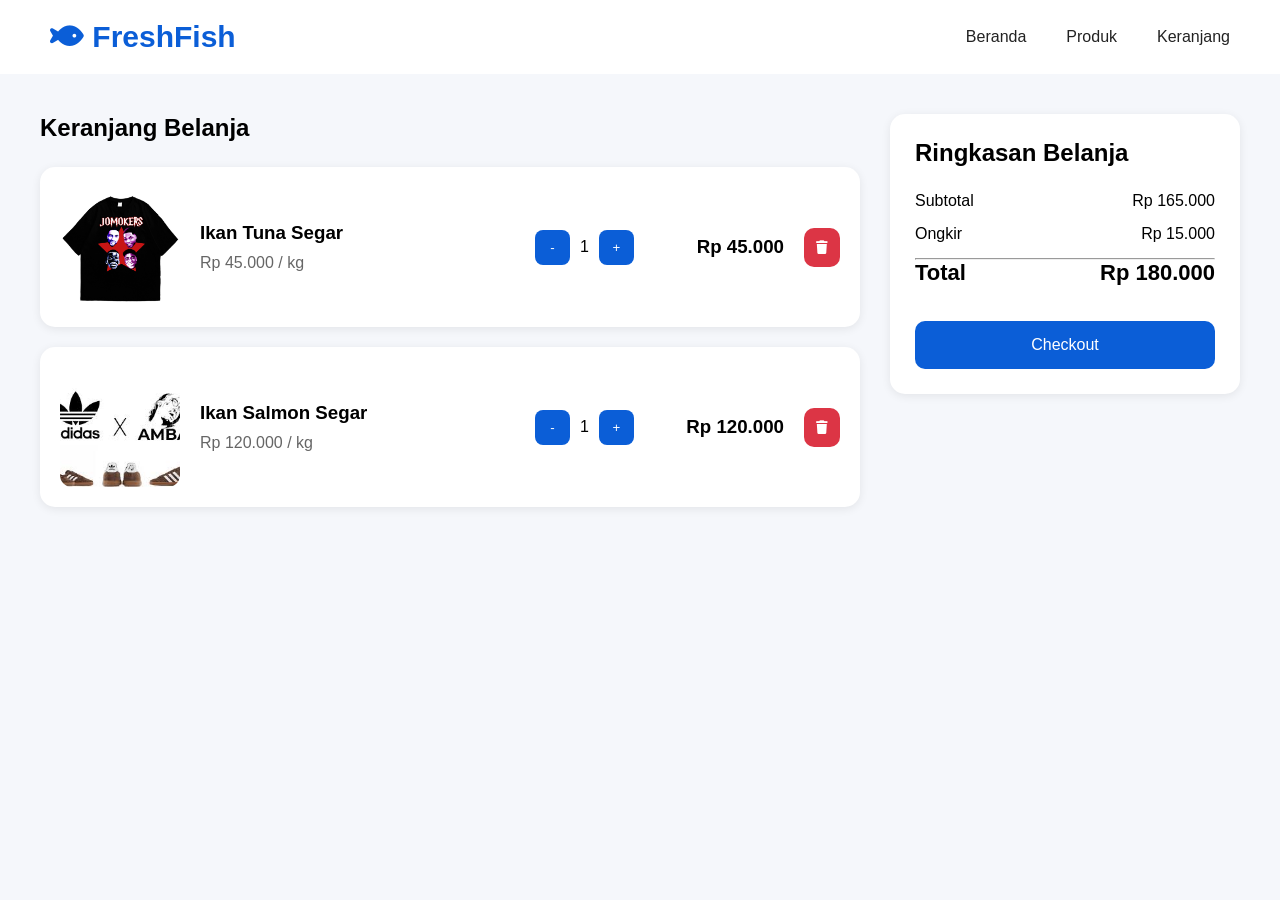
<file: cart.html>
<!DOCTYPE html>
<html lang="id">
<head>
    <meta charset="UTF-8">
    <meta name="viewport" content="width=device-width, initial-scale=1.0">
    <title>Keranjang Belanja - FreshFish</title>

    <link rel="stylesheet" href="css/style.css">

    <link rel="stylesheet"
    href="https://cdnjs.cloudflare.com/ajax/libs/font-awesome/6.5.1/css/all.min.css">
</head>

<body>

<nav class="navbar">

    <div class="logo">
        <i class="fas fa-fish"></i>
        FreshFish
    </div>

    <ul class="menu">
        <li><a href="index.html">Beranda</a></li>
        <li><a href="products.html">Produk</a></li>
        <li><a href="cart.html">Keranjang</a></li>
    </ul>

</nav>

<section class="cart-page">

    <!-- DAFTAR PRODUK -->

    <div class="cart-items">

        <h2>Keranjang Belanja</h2>

        <!-- ITEM 1 -->

        <div class="cart-card">

            <img src="images/tuna.jpg" alt="">

            <div class="cart-info">

                <h3>Ikan Tuna Segar</h3>

                <p>Rp 45.000 / kg</p>

            </div>

            <div class="quantity-box">

                <button>-</button>

                <span>1</span>

                <button>+</button>

            </div>

            <h3 class="subtotal">
                Rp 45.000
            </h3>

            <button class="delete-btn">
                <i class="fas fa-trash"></i>
            </button>

        </div>

        <!-- ITEM 2 -->

        <div class="cart-card">

            <img src="images/salmon.jpg" alt="">

            <div class="cart-info">

                <h3>Ikan Salmon Segar</h3>

                <p>Rp 120.000 / kg</p>

            </div>

            <div class="quantity-box">

                <button>-</button>

                <span>1</span>

                <button>+</button>

            </div>

            <h3 class="subtotal">
                Rp 120.000
            </h3>

            <button class="delete-btn">
                <i class="fas fa-trash"></i>
            </button>

        </div>

    </div>

    <!-- RINGKASAN -->

    <div class="summary-card">

        <h2>Ringkasan Belanja</h2>

        <div class="summary-row">
            <span>Subtotal</span>
            <span>Rp 165.000</span>
        </div>

        <div class="summary-row">
            <span>Ongkir</span>
            <span>Rp 15.000</span>
        </div>

        <hr>

        <div class="summary-row total">
            <span>Total</span>
            <span>Rp 180.000</span>
        </div>

        <a href="checkout.html">

            <button class="checkout-btn">

                Checkout

            </button>

        </a>

    </div>

</section>

</body>
</html>
</file>
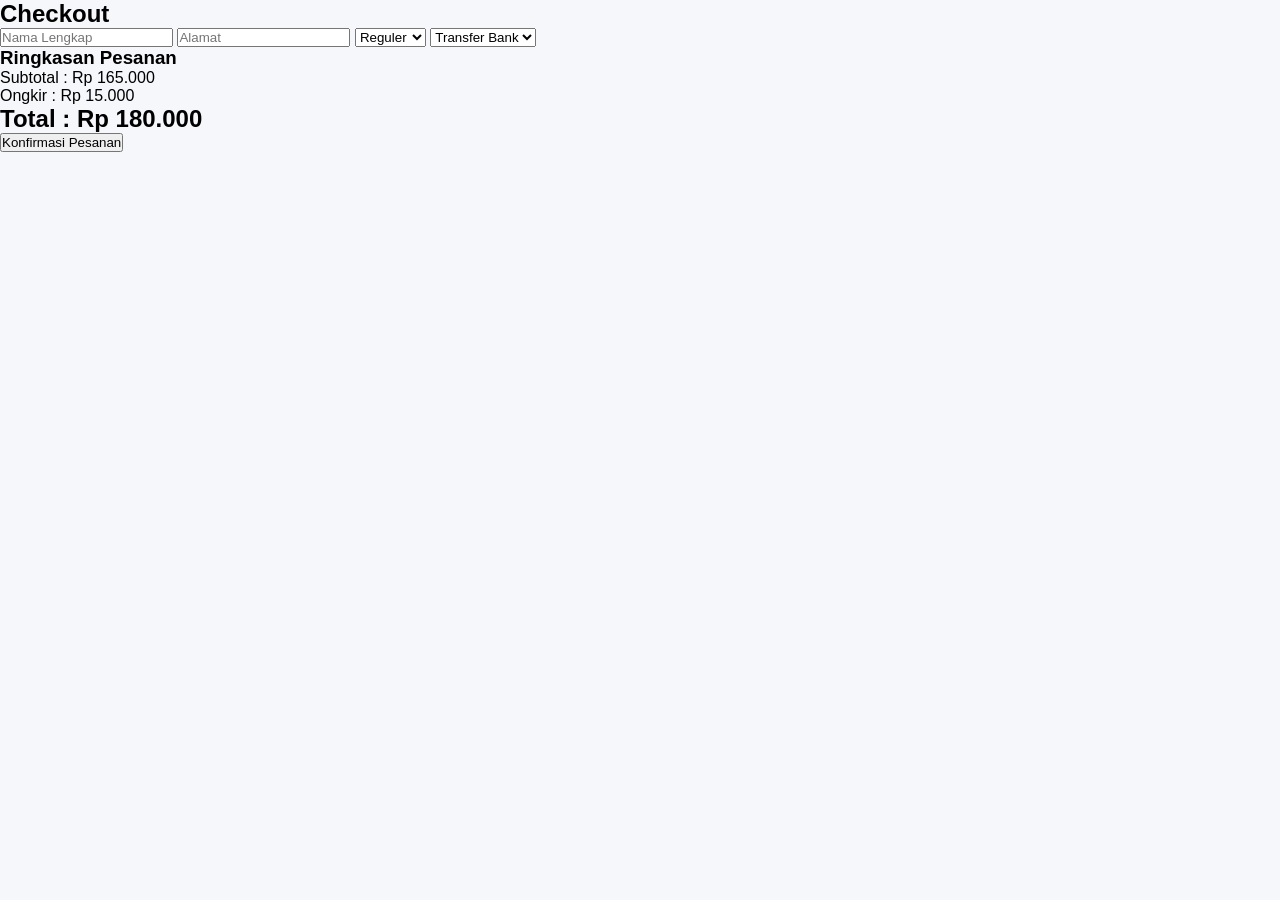
<file: checkout.html>
<!DOCTYPE html>
<html lang="id">
<head>
    <meta charset="UTF-8">
    <meta name="viewport" content="width=device-width, initial-scale=1.0">
    <title>Checkout</title>
    <link rel="stylesheet" href="css/style.css">
</head>
<body>

<section class="checkout">

    <h2>Checkout</h2>

    <input type="text" placeholder="Nama Lengkap">

    <input type="text" placeholder="Alamat">

    <select>
        <option>Reguler</option>
        <option>Express</option>
    </select>

    <select>
        <option>Transfer Bank</option>
        <option>E-Wallet</option>
    </select>

    <div class="summary">
        <h3>Ringkasan Pesanan</h3>

        <p>Subtotal : Rp 165.000</p>
        <p>Ongkir : Rp 15.000</p>
        <h2>Total : Rp 180.000</h2>
    </div>

    <a href="success.html">
        <button>Konfirmasi Pesanan</button>
    </a>

</section>

</body>
</html>
</file>
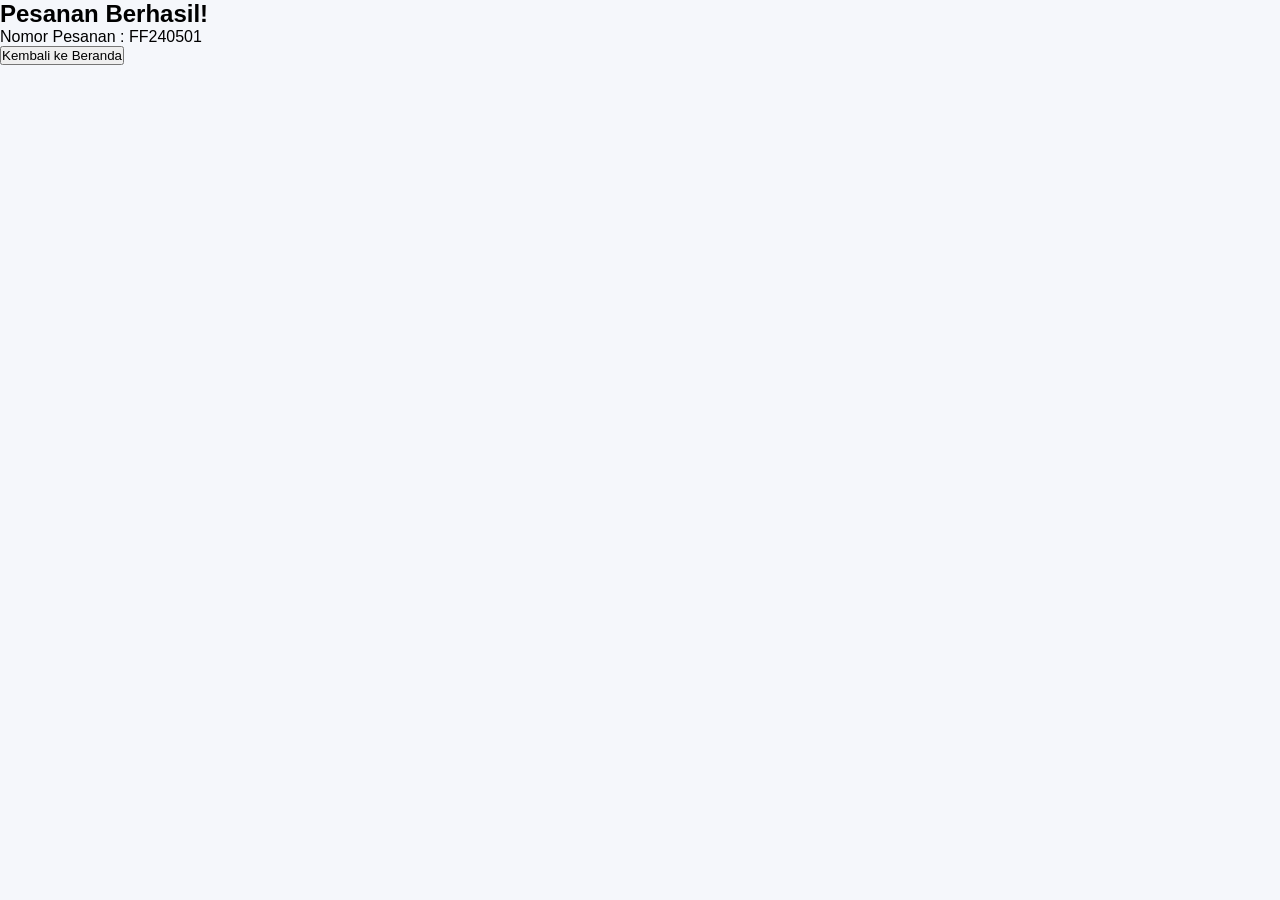
<file: success.html>
<!DOCTYPE html>
<html lang="id">
<head>
    <meta charset="UTF-8">
    <meta name="viewport" content="width=device-width, initial-scale=1.0">
    <title>Pesanan Berhasil</title>
    <link rel="stylesheet" href="css/style.css">
</head>
<body>

<section class="success">

    <h1>Pesanan Berhasil!</h1>

    <p>Nomor Pesanan : FF240501</p>

    <a href="index.html">
        <button>Kembali ke Beranda</button>
    </a>

</section>

</body>
</html>
</file>
<file: css/style.css>
*{
margin:0;
padding:0;
box-sizing:border-box;
font-family:'Segoe UI',sans-serif;
}

body{
background:#f5f7fb;
}

.navbar{
background:white;
padding:20px 50px;
display:flex;
justify-content:space-between;
align-items:center;
box-shadow:0 2px 10px rgba(0,0,0,.08);
}

.logo{
font-size:30px;
font-weight:bold;
color:#0b5ed7;
}

.menu{
display:flex;
gap:40px;
list-style:none;
}

.menu a{
text-decoration:none;
color:#222;
font-weight:500;
}

.right-nav{
display:flex;
align-items:center;
gap:15px;
}

.right-nav input{
padding:12px;
width:220px;
border:1px solid #ddd;
border-radius:10px;
}

.btn-login{
padding:12px 18px;
border:1px solid #ddd;
border-radius:10px;
text-decoration:none;
color:black;
}

.btn-daftar{
padding:12px 18px;
background:#0b5ed7;
color:white;
border-radius:10px;
text-decoration:none;
}

.hero{
display:flex;
align-items:center;
justify-content:space-between;
padding:80px;
}

.hero-text{
max-width:500px;
}

.hero h1{
font-size:72px;
font-weight:800;
line-height:1.1;
}

.hero p{
margin:30px 0;
font-size:24px;
line-height:1.5;
}

.hero button{
background:#0b5ed7;
color:white;
border:none;
padding:18px 35px;
border-radius:15px;
font-size:18px;
cursor:pointer;
}

.hero-image img{
width:550px;
}

.benefit{
background:white;
margin:0 50px;
padding:30px;
display:grid;
grid-template-columns:repeat(4,1fr);
border-radius:20px;
box-shadow:0 5px 20px rgba(0,0,0,.08);
}

.benefit-item{
display:flex;
align-items:center;
gap:15px;
}

.benefit-item i{
font-size:28px;
color:#0b5ed7;
}

.kategori,
.produk{
padding:60px 50px;
}

.section-title{
display:flex;
justify-content:space-between;
margin-bottom:30px;
}

.section-title a{
text-decoration:none;
color:#0b5ed7;
}

.kategori-grid{
display:grid;
grid-template-columns:repeat(5,1fr);
gap:20px;
}

.kategori-card{
background:white;
padding:15px;
border-radius:15px;
text-align:center;
box-shadow:0 2px 10px rgba(0,0,0,.08);
}

.kategori-card img{
width:100%;
height:100px;
object-fit:contain;
}

.produk-grid{
display:grid;
grid-template-columns:repeat(4,1fr);
gap:25px;
}

.produk-card{
background:white;
padding:15px;
border-radius:15px;
box-shadow:0 2px 10px rgba(0,0,0,.08);
}

.produk-card img{
width:100%;
height:220px;
object-fit:cover;
border-radius:12px;
}

.produk-card h3{
margin:15px 0;
}

.produk-card p{
font-size:24px;
font-weight:bold;
}

.produk-card button{
width:100%;
margin-top:15px;
padding:12px;
background:white;
border:2px solid #0b5ed7;
color:#0b5ed7;
border-radius:10px;
cursor:pointer;
}

footer{
background:linear-gradient(90deg,#0048d9,#0d6efd);
color:white;
padding:50px;
margin-top:50px;
}

.footer-grid{
display:grid;
grid-template-columns:repeat(4,1fr);
gap:40px;
}

/* PRODUCT PAGE */

.products-page{
display:flex;
min-height:100vh;
background:#f5f7fb;
}

.sidebar{
width:250px;
background:white;
padding:30px;
border-right:1px solid #ddd;
}

.sidebar h3{
margin-bottom:25px;
}

.sidebar ul{
list-style:none;
}

.sidebar li{
padding:15px;
margin-bottom:10px;
border-radius:10px;
cursor:pointer;
transition:0.3s;
}

.sidebar li:hover{
background:#eef4ff;
}

.sidebar .active{
background:#eef4ff;
font-weight:bold;
color:#0b5ed7;
}

.product-content{
flex:1;
padding:40px;
}

.product-header{
display:flex;
justify-content:space-between;
align-items:center;
margin-bottom:30px;
}

.product-header h1{
font-size:42px;
}

.sort-box{
display:flex;
align-items:center;
gap:10px;
}

.sort-box select{
padding:10px;
border:1px solid #ddd;
border-radius:10px;
}

.product-grid{
display:grid;
grid-template-columns:repeat(3,1fr);
gap:25px;
}

.product-card{
background:white;
padding:15px;
border-radius:15px;
box-shadow:0 2px 10px rgba(0,0,0,.08);
transition:0.3s;
}

.product-card:hover{
transform:translateY(-5px);
}

.product-card img{
width:100%;
height:220px;
object-fit:cover;
border-radius:12px;
}

.product-card h3{
margin:15px 0 10px;
}

.product-card p{
font-size:28px;
font-weight:bold;
margin-bottom:15px;
}

.product-card button{
width:100%;
padding:12px;
border:2px solid #0b5ed7;
background:white;
color:#0b5ed7;
border-radius:10px;
cursor:pointer;
font-weight:bold;
}

.product-card button:hover{
background:#0b5ed7;
color:white;
}

.pagination{
display:flex;
justify-content:center;
gap:10px;
margin-top:40px;
}

.pagination button{
width:45px;
height:45px;
border:none;
border-radius:10px;
background:white;
cursor:pointer;
box-shadow:0 2px 10px rgba(0,0,0,.08);
}

.pagination .active{
background:#0b5ed7;
color:white;
}

/* CART PAGE */

.cart-page{
display:flex;
gap:30px;
padding:40px;
background:#f5f7fb;
align-items:flex-start;
}

.cart-items{
flex:2;
}

.cart-items h2{
margin-bottom:25px;
}

.cart-card{
background:white;
padding:20px;
border-radius:15px;
display:flex;
align-items:center;
gap:20px;
margin-bottom:20px;
box-shadow:0 2px 10px rgba(0,0,0,.08);
}

.cart-card img{
width:120px;
height:120px;
object-fit:cover;
border-radius:12px;
}

.cart-info{
flex:1;
}

.cart-info h3{
margin-bottom:10px;
}

.cart-info p{
color:#666;
}

.quantity-box{
display:flex;
align-items:center;
gap:10px;
}

.quantity-box button{
width:35px;
height:35px;
border:none;
background:#0b5ed7;
color:white;
border-radius:8px;
cursor:pointer;
}

.subtotal{
min-width:130px;
text-align:right;
}

.delete-btn{
background:#dc3545;
color:white;
border:none;
padding:12px;
border-radius:10px;
cursor:pointer;
}

.summary-card{
width:350px;
background:white;
padding:25px;
border-radius:15px;
box-shadow:0 2px 10px rgba(0,0,0,.08);
position:sticky;
top:30px;
}

.summary-card h2{
margin-bottom:25px;
}

.summary-row{
display:flex;
justify-content:space-between;
margin-bottom:15px;
}

.total{
font-size:22px;
font-weight:bold;
}

.checkout-btn{
width:100%;
padding:15px;
background:#0b5ed7;
color:white;
border:none;
border-radius:10px;
font-size:16px;
margin-top:20px;
cursor:pointer;
}

.checkout-btn:hover{
background:#0849a6;
}

/* LOGIN & REGISTER */

.auth-container{
display:flex;
min-height:100vh;
background:#f5f7fb;
}

.auth-image{
flex:1;
display:flex;
justify-content:center;
align-items:center;
background:linear-gradient(135deg,#0b5ed7,#4c8dff);
}

.auth-image img{
width:70%;
max-width:500px;
}

.auth-form{
flex:1;
display:flex;
flex-direction:column;
justify-content:center;
padding:60px;
background:white;
}

.auth-form h1{
font-size:42px;
margin-bottom:10px;
}

.auth-form p{
color:#666;
margin-bottom:30px;
}

.input-group{
display:flex;
align-items:center;
background:#f8f9fa;
border:1px solid #ddd;
border-radius:12px;
padding:12px;
margin-bottom:20px;
}

.input-group i{
margin-right:12px;
color:#0b5ed7;
}

.input-group input{
border:none;
outline:none;
background:none;
width:100%;
font-size:15px;
}

.auth-btn{
width:100%;
padding:15px;
background:#0b5ed7;
color:white;
border:none;
border-radius:12px;
font-size:16px;
cursor:pointer;
transition:.3s;
}

.auth-btn:hover{
background:#0849a6;
}

.auth-link{
margin-top:20px;
text-align:center;
}

.auth-link a{
color:#0b5ed7;
text-decoration:none;
font-weight:bold;
}

/* RESPONSIVE */

@media(max-width:768px){

.auth-container{
flex-direction:column;
}

.auth-image{
height:250px;
}

.auth-form{
padding:30px;
}

.auth-form h1{
font-size:30px;
}

}
</file>
